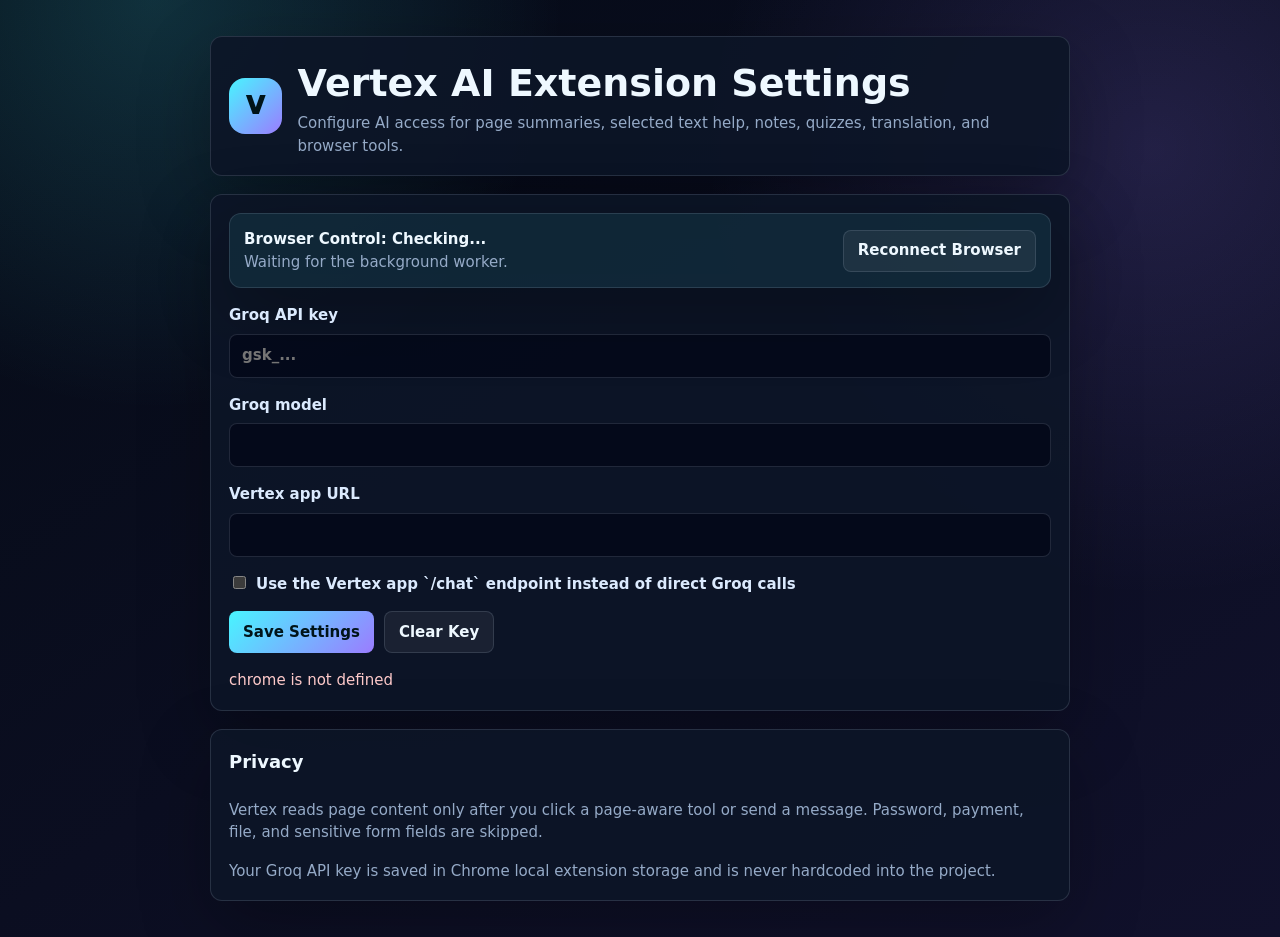
<file: browser-extension/options.html>
<!doctype html>
<html lang="en">
<head>
  <meta charset="utf-8">
  <meta name="viewport" content="width=device-width, initial-scale=1">
  <title>Vertex Extension Settings</title>
  <link rel="stylesheet" href="options.css">
</head>
<body>
  <main class="settings-shell">
    <header class="hero">
      <div class="mark">V</div>
      <div>
        <h1>Vertex AI Extension Settings</h1>
        <p>Configure AI access for page summaries, selected text help, notes, quizzes, translation, and browser tools.</p>
      </div>
    </header>

    <form id="settingsForm" class="settings-card">
      <section class="connection-panel" aria-label="Browser connection status">
        <div>
          <strong id="browserStatus">Browser Control: Checking...</strong>
          <p id="browserDetail">Waiting for the background worker.</p>
        </div>
        <button id="reconnectBrowser" type="button">Reconnect Browser</button>
      </section>

      <label>
        Groq API key
        <input id="groqApiKey" type="password" autocomplete="off" placeholder="gsk_..." spellcheck="false">
      </label>

      <label>
        Groq model
        <input id="groqModel" type="text" autocomplete="off" spellcheck="false">
      </label>

      <label>
        Vertex app URL
        <input id="vertexAppUrl" type="url" autocomplete="off" spellcheck="false">
      </label>

      <label class="check-row">
        <input id="useVertexEndpoint" type="checkbox">
        Use the Vertex app `/chat` endpoint instead of direct Groq calls
      </label>

      <div class="button-row">
        <button class="primary" type="submit">Save Settings</button>
        <button id="clearKey" type="button">Clear Key</button>
      </div>
      <p id="status" class="status" role="status" aria-live="polite"></p>
    </form>

    <section class="privacy-card">
      <h2>Privacy</h2>
      <p>Vertex reads page content only after you click a page-aware tool or send a message. Password, payment, file, and sensitive form fields are skipped.</p>
      <p>Your Groq API key is saved in Chrome local extension storage and is never hardcoded into the project.</p>
    </section>
  </main>
  <script src="options.js"></script>
</body>
</html>
</file>
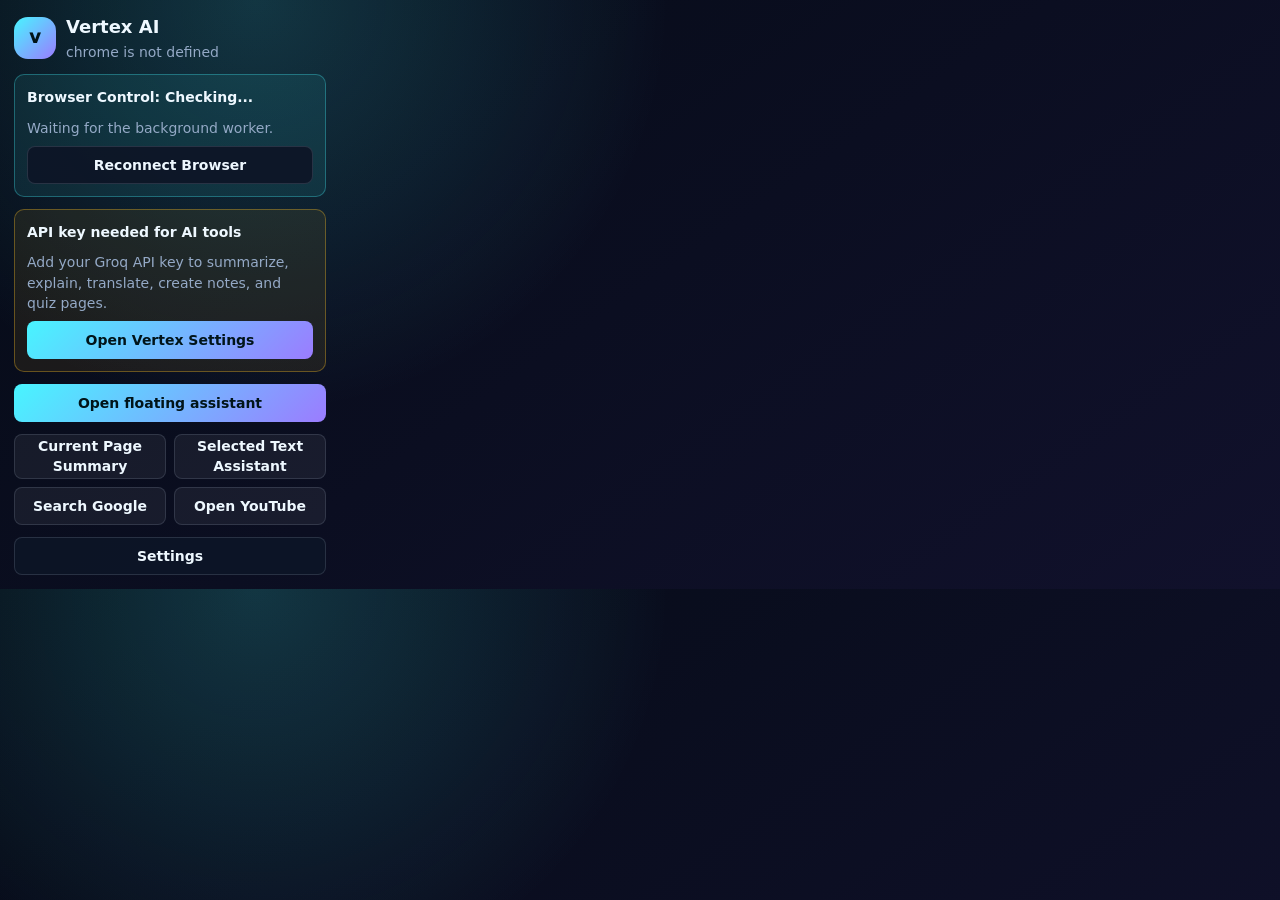
<file: browser-extension/popup.html>
<!doctype html>
<html lang="en">
<head>
  <meta charset="utf-8">
  <meta name="viewport" content="width=device-width, initial-scale=1">
  <title>Vertex AI</title>
  <link rel="stylesheet" href="popup.css">
</head>
<body>
  <main class="popup-shell">
    <header class="brand">
      <div class="mark">V</div>
      <div>
        <h1>Vertex AI</h1>
        <p id="status">Checking setup...</p>
      </div>
    </header>

    <section class="connection-card" aria-label="Browser connection">
      <strong id="browserStatus">Browser Control: Checking...</strong>
      <p id="browserDetail">Waiting for the background worker.</p>
      <button id="reconnectBrowser" class="ghost" type="button">Reconnect Browser</button>
    </section>

    <section id="setupCard" class="setup-card" hidden>
      <strong>API key needed for AI tools</strong>
      <p>Add your Groq API key to summarize, explain, translate, create notes, and quiz pages.</p>
      <button id="openOptionsSetup" class="primary" type="button">Open Vertex Settings</button>
    </section>

    <button id="togglePanel" class="primary" type="button">Open floating assistant</button>

    <section class="quick-grid" aria-label="Quick actions">
      <button type="button" data-command="summarize">Current Page Summary</button>
      <button type="button" data-command="selected">Selected Text Assistant</button>
      <button type="button" data-command="google">Search Google</button>
      <button type="button" data-command="youtube">Open YouTube</button>
    </section>

    <button id="openOptions" class="ghost" type="button">Settings</button>
  </main>
  <script src="popup.js"></script>
</body>
</html>
</file>
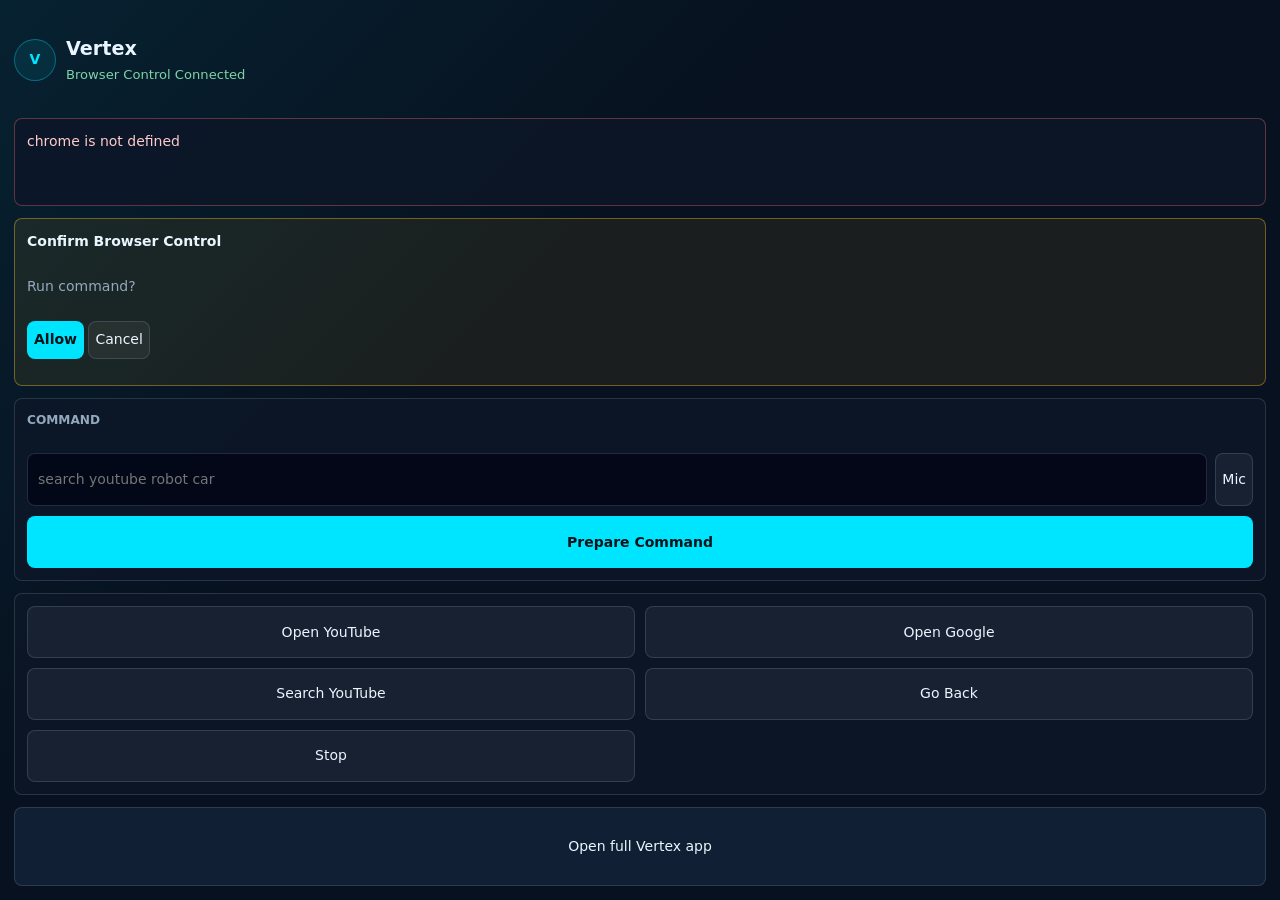
<file: browser-extension/sidepanel.html>
<!doctype html>
<html lang="en">
<head>
  <meta charset="utf-8">
  <meta name="viewport" content="width=device-width, initial-scale=1">
  <title>Vertex Side Panel</title>
  <link rel="stylesheet" href="sidepanel.css">
</head>
<body>
  <main class="panel-shell">
    <header class="panel-header">
      <div class="brand-mark">V</div>
      <div>
        <h1>Vertex</h1>
        <p id="panelStatus">Browser Control Connected</p>
      </div>
    </header>

    <section id="feedback" class="feedback" role="status" aria-live="polite">
      Ready for Google and YouTube controls.
    </section>

    <section id="confirmCard" class="confirm-card" hidden>
      <strong>Confirm Browser Control</strong>
      <p id="confirmText">Run command?</p>
      <div class="button-row">
        <button id="confirmAllow" class="primary" type="button">Allow</button>
        <button id="confirmCancel" type="button">Cancel</button>
      </div>
    </section>

    <form id="commandForm" class="command-form">
      <label for="commandInput">Command</label>
      <div class="input-row">
        <input id="commandInput" type="text" placeholder="search youtube robot car" autocomplete="off">
        <button id="micButton" type="button" title="Voice command" hidden>Mic</button>
      </div>
      <button class="primary" type="submit">Prepare Command</button>
    </form>

    <section class="quick-actions" aria-label="Quick actions">
      <button type="button" data-command="open_site" data-site="youtube">Open YouTube</button>
      <button type="button" data-command="open_site" data-site="google">Open Google</button>
      <button type="button" data-command="search_youtube">Search YouTube</button>
      <button type="button" data-command="go_back">Go Back</button>
      <button type="button" data-command="disconnect">Stop</button>
    </section>

    <a class="full-app-link" href="https://vertex-ai-chatbot-self.vercel.app/" target="_blank" rel="noreferrer">
      Open full Vertex app
    </a>
  </main>

  <script src="sidepanel.js"></script>
</body>
</html>
</file>
<file: browser-extension/options.css>
:root {
  color-scheme: dark;
  --bg: #050b16;
  --panel: rgba(13, 22, 39, 0.9);
  --line: rgba(148, 163, 184, 0.2);
  --text: #eef8ff;
  --muted: #95aac7;
  --cyan: #48f5ff;
  --violet: #9b7cff;
}

* {
  box-sizing: border-box;
}

body {
  margin: 0;
  min-height: 100vh;
  color: var(--text);
  background:
    radial-gradient(circle at 12% 0%, rgba(72, 245, 255, 0.16), transparent 28%),
    radial-gradient(circle at 90% 16%, rgba(155, 124, 255, 0.16), transparent 32%),
    linear-gradient(145deg, #050b16, #11112c);
  font: 15px/1.5 Inter, ui-sans-serif, system-ui, -apple-system, BlinkMacSystemFont, "Segoe UI", sans-serif;
}

.settings-shell {
  width: min(860px, calc(100% - 32px));
  margin: 0 auto;
  padding: 36px 0;
  display: grid;
  gap: 18px;
}

.hero,
.connection-panel,
.settings-card,
.privacy-card {
  border: 1px solid var(--line);
  border-radius: 12px;
  background: var(--panel);
  box-shadow: 0 24px 70px rgba(0, 0, 0, 0.28);
}

.hero {
  display: flex;
  align-items: center;
  gap: 16px;
  padding: 18px;
}

.mark {
  display: grid;
  width: 56px;
  height: 56px;
  place-items: center;
  border-radius: 16px;
  color: #001419;
  background: linear-gradient(135deg, var(--cyan), var(--violet));
  font-size: 24px;
  font-weight: 950;
}

h1,
h2,
p {
  margin: 0;
}

h1 {
  font-size: clamp(24px, 4vw, 38px);
}

h2 {
  margin-bottom: 8px;
  font-size: 18px;
}

p,
.status {
  color: var(--muted);
}

.settings-card,
.privacy-card {
  display: grid;
  gap: 16px;
  padding: 18px;
}

.connection-panel {
  display: flex;
  align-items: center;
  justify-content: space-between;
  gap: 12px;
  padding: 14px;
  background: rgba(72, 245, 255, 0.08);
}

label {
  display: grid;
  gap: 7px;
  color: #dbeafe;
  font-weight: 780;
}

input[type="text"],
input[type="password"],
input[type="url"] {
  width: 100%;
  min-height: 44px;
  border: 1px solid var(--line);
  border-radius: 8px;
  padding: 0 12px;
  color: var(--text);
  background: rgba(2, 6, 23, 0.72);
  font: inherit;
}

input:focus {
  outline: 3px solid rgba(72, 245, 255, 0.14);
  border-color: rgba(72, 245, 255, 0.52);
}

.check-row {
  grid-template-columns: auto 1fr;
  align-items: start;
  font-weight: 650;
}

.button-row {
  display: flex;
  gap: 10px;
  flex-wrap: wrap;
}

button {
  min-height: 42px;
  border: 1px solid var(--line);
  border-radius: 8px;
  padding: 0 14px;
  color: var(--text);
  background: rgba(255, 255, 255, 0.06);
  font: inherit;
  font-weight: 850;
  cursor: pointer;
}

.primary {
  border: 0;
  color: #001419;
  background: linear-gradient(135deg, var(--cyan), var(--violet));
}
</file>
<file: browser-extension/popup.css>
:root {
  color-scheme: dark;
  --bg: #050b16;
  --panel: rgba(13, 22, 39, 0.94);
  --line: rgba(148, 163, 184, 0.2);
  --text: #eef8ff;
  --muted: #94a9c6;
  --cyan: #48f5ff;
  --violet: #9b7cff;
}

* {
  box-sizing: border-box;
}

body {
  width: 340px;
  margin: 0;
  color: var(--text);
  background:
    radial-gradient(circle at 20% 0%, rgba(72, 245, 255, 0.18), transparent 35%),
    linear-gradient(145deg, #050b16, #11112c);
  font: 14px/1.45 Inter, ui-sans-serif, system-ui, -apple-system, BlinkMacSystemFont, "Segoe UI", sans-serif;
}

button {
  min-height: 38px;
  border: 1px solid var(--line);
  border-radius: 8px;
  color: var(--text);
  background: rgba(255, 255, 255, 0.06);
  font: inherit;
  font-weight: 750;
  cursor: pointer;
}

button:hover {
  border-color: rgba(72, 245, 255, 0.5);
}

.popup-shell {
  display: grid;
  gap: 12px;
  padding: 14px;
}

.brand {
  display: flex;
  align-items: center;
  gap: 10px;
}

.mark {
  display: grid;
  width: 42px;
  height: 42px;
  place-items: center;
  border-radius: 14px;
  color: #001419;
  background: linear-gradient(135deg, var(--cyan), var(--violet));
  font-weight: 950;
}

h1 {
  margin: 0;
  font-size: 18px;
}

p {
  margin: 2px 0 0;
  color: var(--muted);
}

.setup-card,
.connection-card {
  display: grid;
  gap: 8px;
  padding: 12px;
  border: 1px solid rgba(251, 191, 36, 0.34);
  border-radius: 10px;
  background: rgba(251, 191, 36, 0.08);
}

.connection-card {
  border-color: rgba(72, 245, 255, 0.3);
  background: rgba(72, 245, 255, 0.08);
}

.primary {
  border: 0;
  color: #001419;
  background: linear-gradient(135deg, var(--cyan), var(--violet));
}

.quick-grid {
  display: grid;
  grid-template-columns: repeat(2, minmax(0, 1fr));
  gap: 8px;
}

.ghost {
  background: var(--panel);
}
</file>
<file: browser-extension/sidepanel.css>
:root {
  color-scheme: dark;
  --bg: #07111f;
  --panel: #0c1728;
  --panel-strong: #111f34;
  --text: #eaf6ff;
  --muted: #93a8bd;
  --line: rgba(148, 163, 184, 0.22);
  --accent: #00e5ff;
  --good: #7dd3a8;
  --warn: #fbbf24;
}

* {
  box-sizing: border-box;
}

body {
  margin: 0;
  min-width: 300px;
  color: var(--text);
  background:
    linear-gradient(135deg, rgba(0, 229, 255, 0.08), transparent 38%),
    var(--bg);
  font: 14px/1.5 Inter, ui-sans-serif, system-ui, -apple-system, BlinkMacSystemFont, "Segoe UI", sans-serif;
}

button,
input {
  font: inherit;
}

button,
.full-app-link {
  min-height: 38px;
  border: 1px solid var(--line);
  border-radius: 8px;
  color: var(--text);
  background: rgba(255, 255, 255, 0.055);
  cursor: pointer;
  text-decoration: none;
}

button:hover,
.full-app-link:hover {
  border-color: rgba(0, 229, 255, 0.42);
}

button:disabled {
  cursor: not-allowed;
  opacity: 0.55;
}

.primary {
  border-color: rgba(0, 229, 255, 0.45);
  color: #00141a;
  background: var(--accent);
  font-weight: 800;
}

.panel-shell {
  display: grid;
  gap: 12px;
  min-height: 100vh;
  padding: 14px;
}

.panel-header {
  display: flex;
  align-items: center;
  gap: 10px;
}

.brand-mark {
  display: grid;
  width: 42px;
  height: 42px;
  place-items: center;
  border: 1px solid rgba(0, 229, 255, 0.35);
  border-radius: 50%;
  color: var(--accent);
  background: rgba(0, 229, 255, 0.08);
  font-weight: 900;
}

h1 {
  margin: 0;
  font-size: 1.2rem;
}

.panel-header p {
  margin: 2px 0 0;
  color: var(--good);
  font-size: 0.82rem;
}

.feedback,
.confirm-card,
.command-form,
.quick-actions {
  display: grid;
  gap: 10px;
  padding: 12px;
  border: 1px solid var(--line);
  border-radius: 8px;
  background: rgba(12, 23, 40, 0.86);
}

.feedback {
  color: var(--muted);
}

.feedback.is-error {
  color: #fecaca;
  border-color: rgba(248, 113, 113, 0.35);
}

.confirm-card {
  border-color: rgba(251, 191, 36, 0.4);
  background: rgba(251, 191, 36, 0.08);
}

.confirm-card p {
  margin: 0;
  color: var(--muted);
}

.command-form label {
  color: var(--muted);
  font-size: 0.76rem;
  font-weight: 800;
  text-transform: uppercase;
}

.input-row {
  display: grid;
  grid-template-columns: minmax(0, 1fr) auto;
  gap: 8px;
}

input {
  width: 100%;
  min-height: 40px;
  border: 1px solid var(--line);
  border-radius: 8px;
  padding: 0 10px;
  color: var(--text);
  background: rgba(2, 6, 23, 0.82);
}

.button-row,
.quick-actions {
  grid-template-columns: repeat(2, minmax(0, 1fr));
}

.full-app-link {
  display: grid;
  place-items: center;
  background: var(--panel-strong);
}

@media (max-width: 340px) {
  .button-row,
  .quick-actions,
  .input-row {
    grid-template-columns: 1fr;
  }
}
</file>
